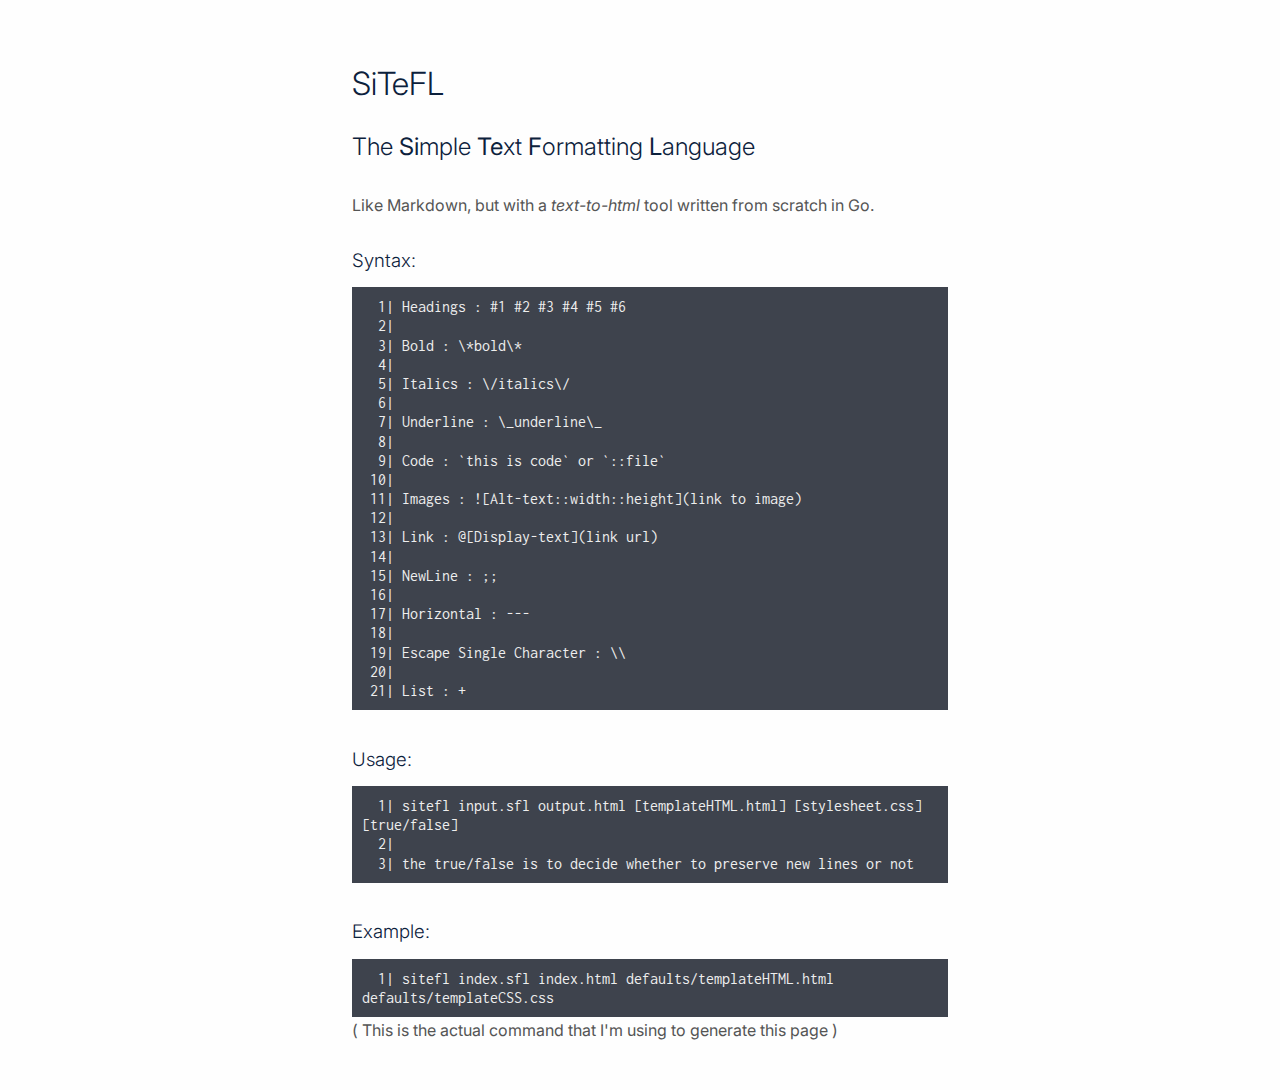
<file: index.html>
<!doctype HTML>
<html>
	<head>
      <meta charset="UTF-8">
      <meta name="viewport" content="width=device-width, initial-scale=1.0">
		<link rel="stylesheet" href="defaults/templateCSS.css">
	</head>
	<body>
		<div class="content"><h1> SiTeFL</h1>
<h2> The <b>Si</b>mple <b>Te</b>xt <b>F</b>ormatting <b>L</b>anguage</h2>
<br>

Like Markdown, but with a <i>text-to-html</i>  tool written from scratch in Go.<br>

<br>

<h3> Syntax:</h3>
<pre>
  1| Headings : #1 #2 #3 #4 #5 #6
  2| 
  3| Bold : \*bold\*
  4| 
  5| Italics : \/italics\/
  6| 
  7| Underline : \_underline\_
  8| 
  9| Code : `this is code` or `::file`
 10| 
 11| Images : ![Alt-text::width::height](link to image)
 12| 
 13| Link : @[Display-text](link url)
 14| 
 15| NewLine : ;;
 16| 
 17| Horizontal : ---
 18| 
 19| Escape Single Character : \\
 20| 
 21| List : +</pre>
<br>

<br>

<h3> Usage:</h3>
<pre>
  1| sitefl input.sfl output.html [templateHTML.html] [stylesheet.css] [true/false]
  2| 
  3| the true/false is to decide whether to preserve new lines or not</pre>
<br>

<br>

<h3> Example:</h3>
<pre>
  1| sitefl index.sfl index.html defaults/templateHTML.html defaults/templateCSS.css</pre>
<br>

( This is the actual command that I'm using to generate this page )<br>


		</div>
	</body>
</html>
</file>
<file: defaults/templateCSS.css>
@import url('https://fonts.googleapis.com/css2?family=Inconsolata&family=Inter:wght@300&display=swap');

* {
   margin: 0;
}

body {
   margin: 0;
   width: 100%;
   height: 100%;
   margin-bottom: 50px;
   background-color: #fefefe;
}

.content {
   width: 45%;
   margin-top: 50px;
   margin-left: auto;
   margin-right: auto;
   /* font-family: 'Ubuntu Mono', monospace; */
   font-family: 'Inter', sans-serif;
   /* font-size: 1.2em; */
   line-height: 1.2;
   text-align: justify;
   color: #555;
}

h1, h2, h3 {
   padding: 15px;
   padding-left: 0;
   font-weight: 300;
   /* font-family: 'IBM Plex Mono', monospace; */
   font-family: 'Inter', sans-serif;
   color: #0C213C;
}

h4, h5, h6 {
   padding: 8px;
   padding-left: 0;
   font-weight: normal;
   font-family: 'Inter', sans-serif;
   color: #0C213C;
}

pre {
   background-color: #3E434D;
   color: #eee;
   display: inline-block;
   width: 100%;
   font-family: 'Inconsolata', monospace;
   padding: 10px;
   overflow-x: auto;
   white-space: pre-wrap;
   white-space: -moz-pre-wrap;
   white-space: -pre-wrap;
   text-align: left;
   white-space: -o-pre-wrap;
   word-wrap: break-word;
}

hr {
    border: 0;
    margin-top: 1px;
    height: 3px;
    background-image: linear-gradient(to right, rgba(100, 100, 100, 1), rgba(240, 240, 240, 1.0));
}

a {
    padding-top: 3px;
    padding-bottom: 3px;
    text-decoration: none;
    font-family: 'Inter', sans-serif;
    color: #0049aa;
}

a:hover {
    background-color: #0049aa;
    color: #eee;
}

@media only screen and (max-width: 768px) {
   .content {
      width: 90%;
   }
}
</file>
